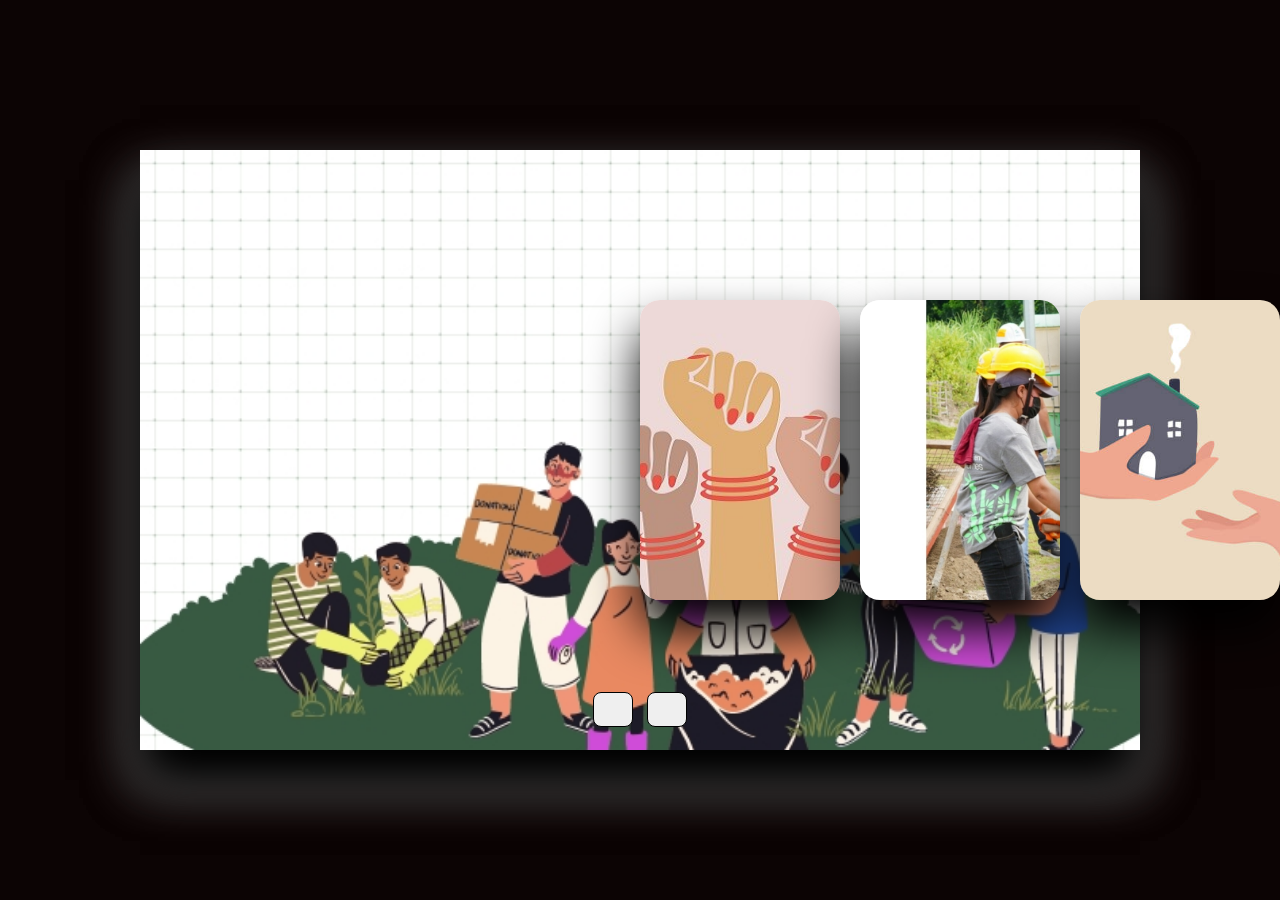
<file: slider.html>
<!DOCTYPE html>
<html lang="en">
<head>
    <meta charset="UTF-8">
    <meta name="viewport" content="width=device-width, initial-scale=1.0">
    <title>VOLUNTEER NOW!!!</title>
    <!--Font Awesome CDN-->
    <link rel="stylesheet" href="https://cdnjs.cloudflare.com/ajax/libs/font-awesome/6.4.0/css/all.min.css" integrity="sha512-iecdLmaskl7CVkqkXNQ/ZH/XLlvWZOJyj7Yy7tcenmpD1ypASozpmT/E0iPtmFIB46ZmdtAc9eNBvH0H/ZpiBw==" crossorigin="anonymous" referrerpolicy="no-referrer" />
    <style>
        /* Add your CSS styles here */
        * {
            margin: 0;
            padding: 0;
            box-sizing: border-box;
        }

        body {
            background: #0c0404;
            overflow: hidden;
        }

        .container {
            position: absolute;
            top: 50%;
            left: 50%;
            transform: translate(-50%, -50%);
            width: 1000px;
            height: 600px;
            background: black;
            box-shadow: 0 30px 50px #dbdbdb;
        }

        .container .slide .item {
            width: 200px;
            height: 300px;
            position: absolute;
            top: 50%;
            transform: translate(0, -50%);
            border-radius: 20px;
            box-shadow: 0 30px 50px black;
            background-position: 50% 50%;
            background-size: cover;
            display: inline-block;
            transition: 0.5s;
        }

        .slide .item:nth-child(1),
        .slide .item:nth-child(2) {
            top: 0;
            left: 0;
            transform: translate(0, 0);
            border-radius: 0;
            width: 100%;
            height: 100%;
        }

        .slide .item:nth-child(3) {
            left: 50%;
        }
        .slide .item:nth-child(4) {
            left: calc(50% + 220px);
        }
        .slide .item:nth-child(5) {
            left: calc(50% + 440px);
        }

        .slide .item:nth-child(n + 6) {
            left: calc(50% + 660px);
            opacity: 0;
        }

        .item .content {
            position: absolute;
            top: 50%;
            left: 100px;
            width: 300px;
            text-align: left;
            color: #000000;
            transform: translate(0, -50%);
            font-family: system-ui;
            display: none;
        }

        .slide .item:nth-child(2) .content {
            display: block;
        }

        .content .name {
            font-size: 40px;
            text-transform: uppercase;
            font-weight: bold;
            opacity: 0;
            animation: animate 1s ease-in-out 1 forwards;
        }

        .content .des {
            margin-top: 10px;
            margin-bottom: 20px;
            opacity: 0;
            animation: animate 1s ease-in-out 0.3s 1 forwards;
        }

        .content button {
            padding: 10px 20px;
            border: none;
            cursor: pointer;
            opacity: 0;
            animation: animate 1s ease-in-out 0.6s 1 forwards;
        }

        @keyframes animate {
            from {
                opacity: 0;
                transform: translate(0, 100px);
                filter: blur(33px);
            }
            to {
                opacity: 1;
                transform: translate(0);
                filter: blur(0);
            }
        }

        .button {
            width: 100%;
            text-align: center;
            position: absolute;
            bottom: 20px;
        }

        .button button {
            width: 40px;
            height: 35px;
            border-radius: 8px;
            border: none;
            cursor: pointer;
            margin: 0 5px;
            border: 1px solid #000;
            transition: 0.3s;
        }

        .button button:hover {
            background: #ababab;
            color: #fff;
        }
    </style>
</head>
<body>
    <div class="container">
        <div class="slide">
            <div class="item" style="background-image: url(KALINGA\ \(1\).jpg);">
                <div class="content">
                    <div class="name">Personal Growth</div>
                    <div class="des">
                        Volunteering with Gawad Kalinga is a meaningful way to contribute to community development.</div>
                    
                </div>
            </div>
            <div class="item" style="background-image: url(Personal\ Growth.jpg);">
                <div class="content">
                    <div class="name">KALINGA FOR CHANGE</div>
                    <div class="des">
                        Volunteering challenges you to step out of your comfort zone, helping you develop new skills and gain confidence.<br>
                   
                    </div>
                    <button>See More</button>
                </div>
            </div>
            <div class="item" style="background-image: url(empower.jpg);">
                <div class="content">
                    <div class="name">Empower Communities</div>
                    <div class="des">By working with local residents, you help empower them through education, skills training, and resources, enabling them to create sustainable futures.</div>
                    <button>See More</button>
                </div>
            </div>
            <div class="item" style="background-image: url(impact\ \(1\).jpg);">
                <div class="content">
                    <div class="name">Make a Tangible Impact</div>
                    <div class="des">Your contributions help build homes, improve infrastructure, and uplift communities, making a real difference in people’s lives.</div>
                    <button>See More</button>
                </div>
            </div>
            <div class="item" style="background-image: url(legacy.jpg);">
                <div class="content">
                    <div class="name">Legacy of Service</div>
                    <div class="des">Contribute to a mission that aims to eradicate poverty, leaving a positive impact that can inspire future generations.</div>
                    <button>See More</button>
                </div>
            </div>
            <div class="item" style="background-image: url(inspire.jpg);">
                <div class="content">
                    <div class="name">Inspire Change</div>
                    <div class="des">Your involvement can inspire others to take action and contribute to social change, creating a ripple effect in the community.</div>
                    <button>See More</button>
                </div>
            </div>
        </div>

        <div class="button">
            <button class="prev"><i class="fa-solid fa-arrow-left"></i></button>
            <button class="next"><i class="fa-solid fa-arrow-right"></i></button>
        </div>
    </div>

    <script>
        let next = document.querySelector('.next');
        let prev = document.querySelector('.prev');

        next.addEventListener('click', function () {
            let items = document.querySelectorAll('.item');
            document.querySelector('.slide').appendChild(items[0]);
        });

        prev.addEventListener('click', function () {
            let items = document.querySelectorAll('.item');
            document.querySelector('.slide').prepend(items[items.length - 1]);
        });
    </script>
</body>
</html>
</file>
